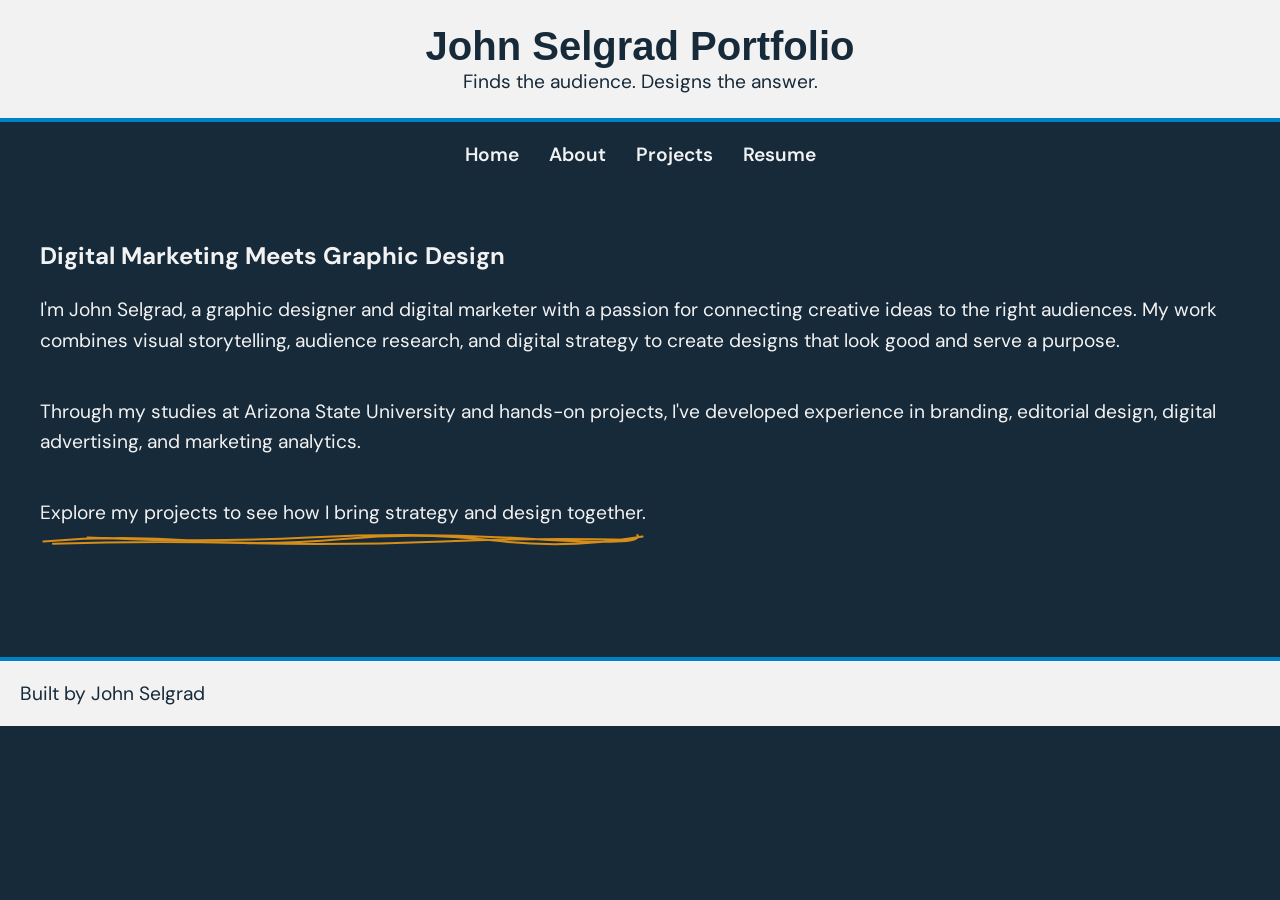
<file: index.html>
<!DOCTYPE html>
<html lang="en">
<head>
    <meta charset="UTF-8">
    <meta name="viewport" content="width=device-width, initial-scale=1.0">
    <link rel="stylesheet" href="styles.css">
    <title>John Selgrad Portfolio</title>
</head>
<body>
    <header>
        <h1>John Selgrad Portfolio</h1>
       <p>Finds the audience. Designs the answer.</p>
    </header>
    <nav>
        <ul>
            <li><a href="index.html">Home</a></li>
            <li><a href="about.html">About</a></li>
            <li><a href="projects.html">Projects</a></li>
            <li><a href="resume.html">Resume</a></li>
        </ul>
    </nav>
    <main>
        <h2>Digital Marketing Meets Graphic Design</h2>
        <p>I'm John Selgrad, a graphic designer and digital marketer with a passion for connecting creative ideas to the right audiences. My work combines visual storytelling, audience research, and digital strategy to create designs that look good and serve a purpose.</p>

        <p>Through my studies at Arizona State University and hands-on projects, I've developed experience in branding, editorial design, digital advertising, and marketing analytics.</p>

        <p class="scribble-text">
        Explore my projects to see how I bring strategy and design together.
       </p>
    </main>
    <footer>
        <p>Built by John Selgrad</p>   
    </footer>
</file>
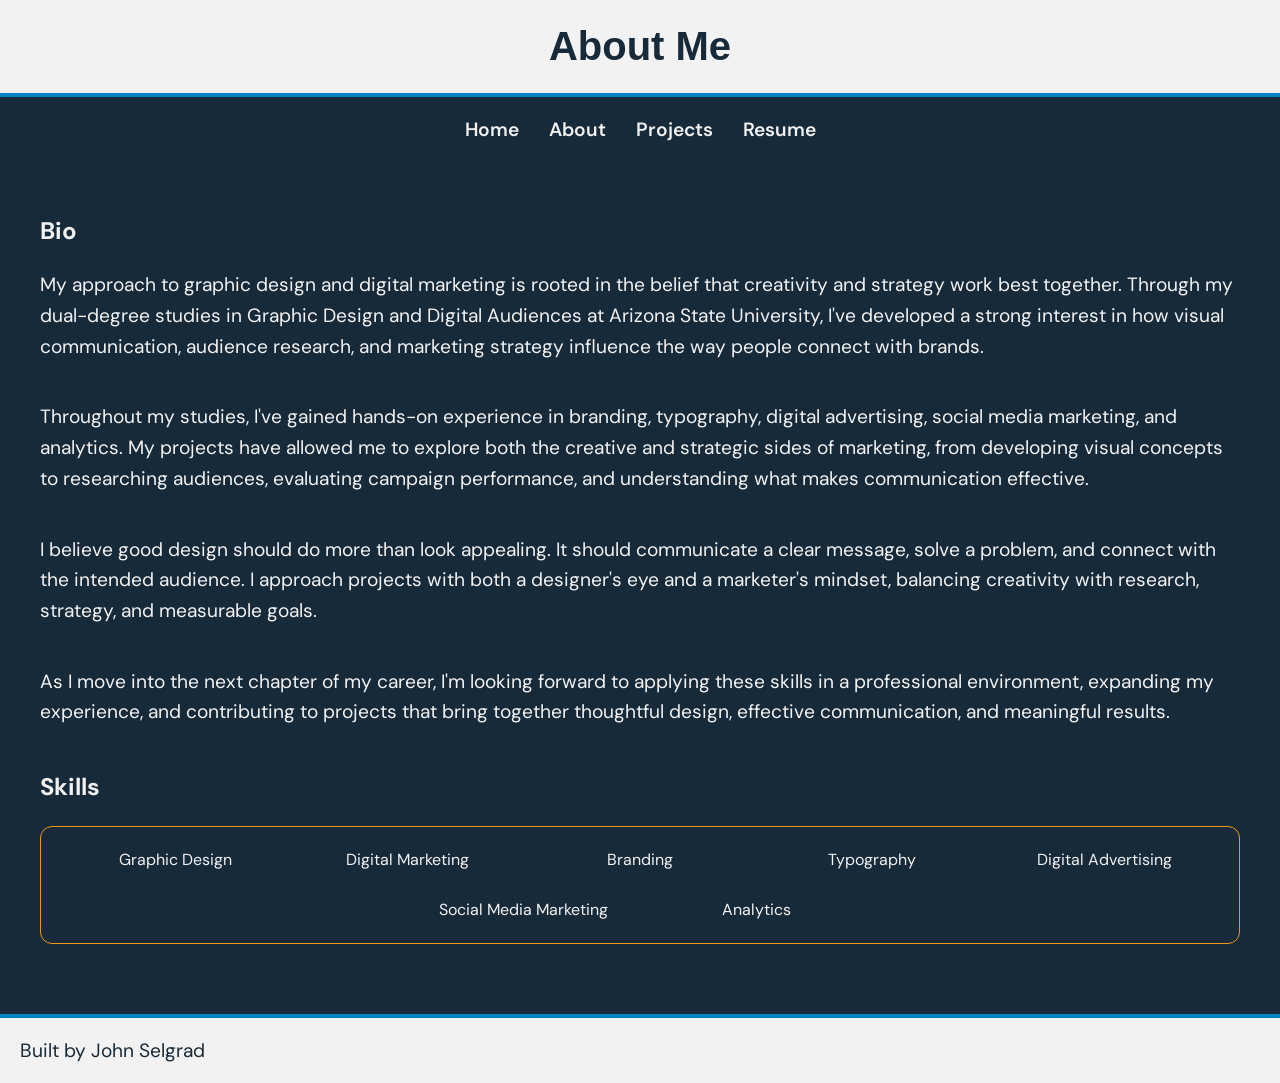
<file: about.html>
<!DOCTYPE html>
<html lang="en">
<head>
    <meta charset="UTF-8">
    <meta name="viewport" content="width=device-width, initial-scale=1.0">
    <link rel="stylesheet" href="styles.css">
    <title>About Me</title>
</head>
<body>
    <header>
        <h1>About Me</h1>
    </header>
<nav>
    <ul>
        <li><a href="index.html">Home</a></li>
        <li><a href="about.html">About</a></li>
        <li><a href="projects.html">Projects</a></li>
        <li><a href="resume.html">Resume</a></li>
    </ul>   
</nav>
<main>
    <h2>Bio</h2>
    <p>My approach to graphic design and digital marketing is rooted in the belief that creativity and strategy work best together. Through my dual-degree studies in Graphic Design and Digital Audiences at Arizona State University, I've developed a strong interest in how visual communication, audience research, and marketing strategy influence the way people connect with brands.</p>

<p>Throughout my studies, I've gained hands-on experience in branding, typography, digital advertising, social media marketing, and analytics. My projects have allowed me to explore both the creative and strategic sides of marketing, from developing visual concepts to researching audiences, evaluating campaign performance, and understanding what makes communication effective.</p>

<p>I believe good design should do more than look appealing. It should communicate a clear message, solve a problem, and connect with the intended audience. I approach projects with both a designer's eye and a marketer's mindset, balancing creativity with research, strategy, and measurable goals.</p>

<p>As I move into the next chapter of my career, I'm looking forward to applying these skills in a professional environment, expanding my experience, and contributing to projects that bring together thoughtful design, effective communication, and meaningful results.</p>
    <h2>Skills</h2>
    <ul class="skills-list">
        <li>Graphic Design</li>
        <li>Digital Marketing</li>
        <li>Branding</li>
        <li>Typography</li>
        <li>Digital Advertising</li>
        <li>Social Media Marketing</li>
        <li>Analytics</li>
    </ul>
</main>
<footer>
    <p>Built by John Selgrad</p>    
</footer>
</file>
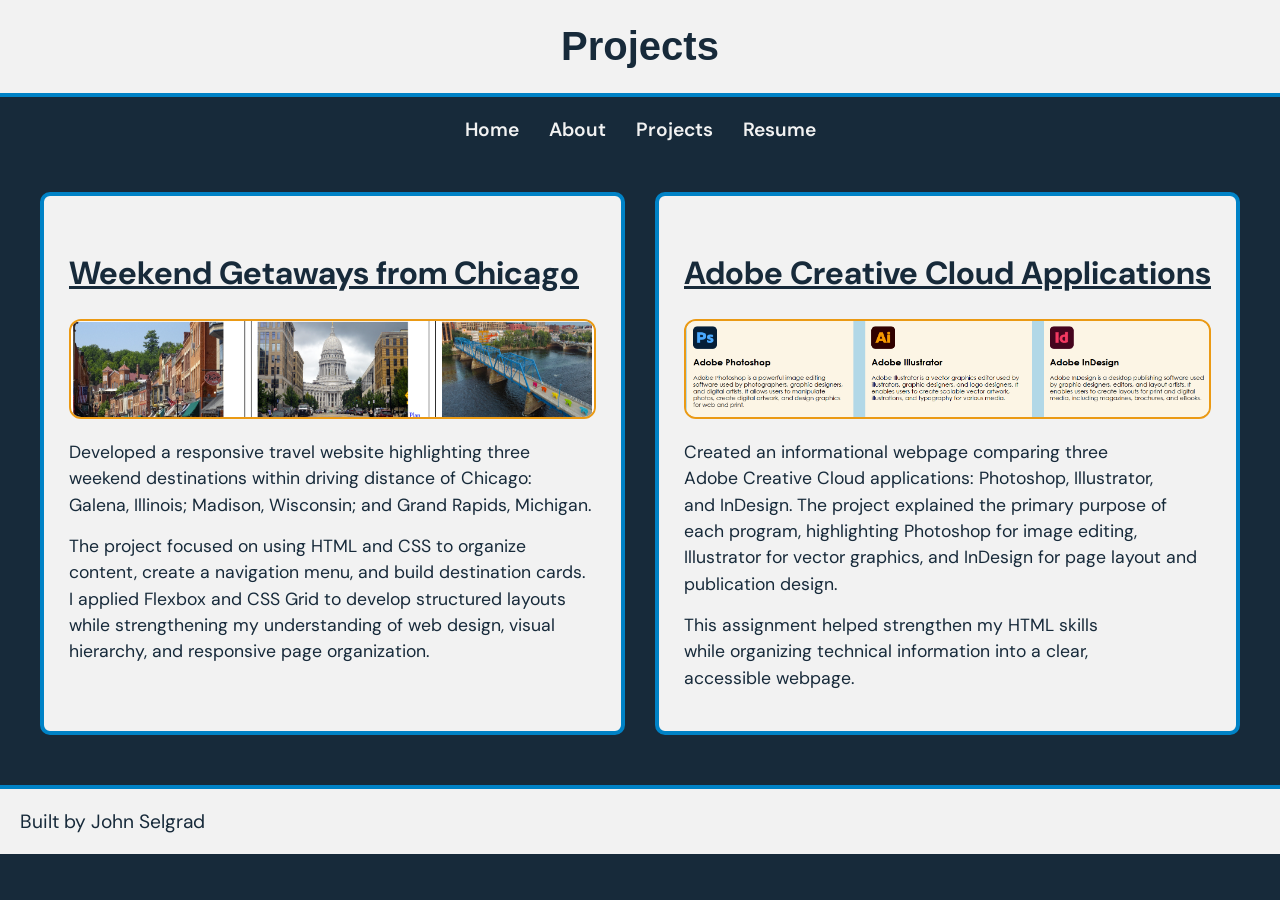
<file: projects.html>
<!DOCTYPE html>
<html lang="en">
<head>
    <meta charset="UTF-8">
    <meta name="viewport" content="width=device-width, initial-scale=1.0">
    <link rel="stylesheet" href="styles.css">
    <title>Projects</title>
</head>
<body>
    <header>
        <h1>Projects</h1>
    </header>
<nav>
    <ul>
        <li><a href="index.html">Home</a></li>
        <li><a href="about.html">About</a></li>
        <li><a href="projects.html">Projects</a></li>
        <li><a href="resume.html">Resume</a></li>
    </ul>   
</nav>
<main class="projects-grid">
    
  <section>
  <h2>
  <a href="https://jselgrad82.github.io/weekendgetawayChicago/"
     target="_blank"
     rel="noopener noreferrer">
    Weekend Getaways from Chicago
  </a>
</h2>

<img src="screenshots/chicagoweekend.png.png"
     alt="Weekend Getaways from Chicago"
     class="project-thumbnail">
        <p>Developed a responsive travel website highlighting three weekend destinations within driving distance of Chicago: Galena,&nbsp;Illinois; Madison, Wisconsin; and Grand&nbsp;Rapids, Michigan.</p>
        <p>The project focused on using HTML and CSS to organize content, create a navigation menu, and build destination cards. I&nbsp;applied Flexbox and CSS Grid to develop structured layouts while strengthening my understanding of web design, visual hierarchy, and responsive page organization.</p>
    </section>
    <section>
        <h2 style="color: #172a3a;">
            <a href="https://jselgrad82.github.io/SELGRAD-4-build/"
               target="_blank"
               rel="noopener noreferrer">
                Adobe Creative Cloud Applications
            </a>
        </h2>
        <img src="screenshots/adobe.png.png"
             alt="Adobe Creative Cloud Applications"
             class="project-thumbnail">
        <p>Created an informational webpage comparing three Adobe&nbsp;Creative Cloud applications: Photoshop, Illustrator, and&nbsp;InDesign. The project explained the primary purpose of each program, highlighting Photoshop for image editing, Illustrator for vector graphics, and InDesign for page layout and publication design. </p>
        <p>This assignment helped strengthen my HTML skills while organizing technical information into a clear, accessible webpage.</p>
    </section>
</main>
<footer>
    <p>Built by John Selgrad</p>    
</footer>
</file>
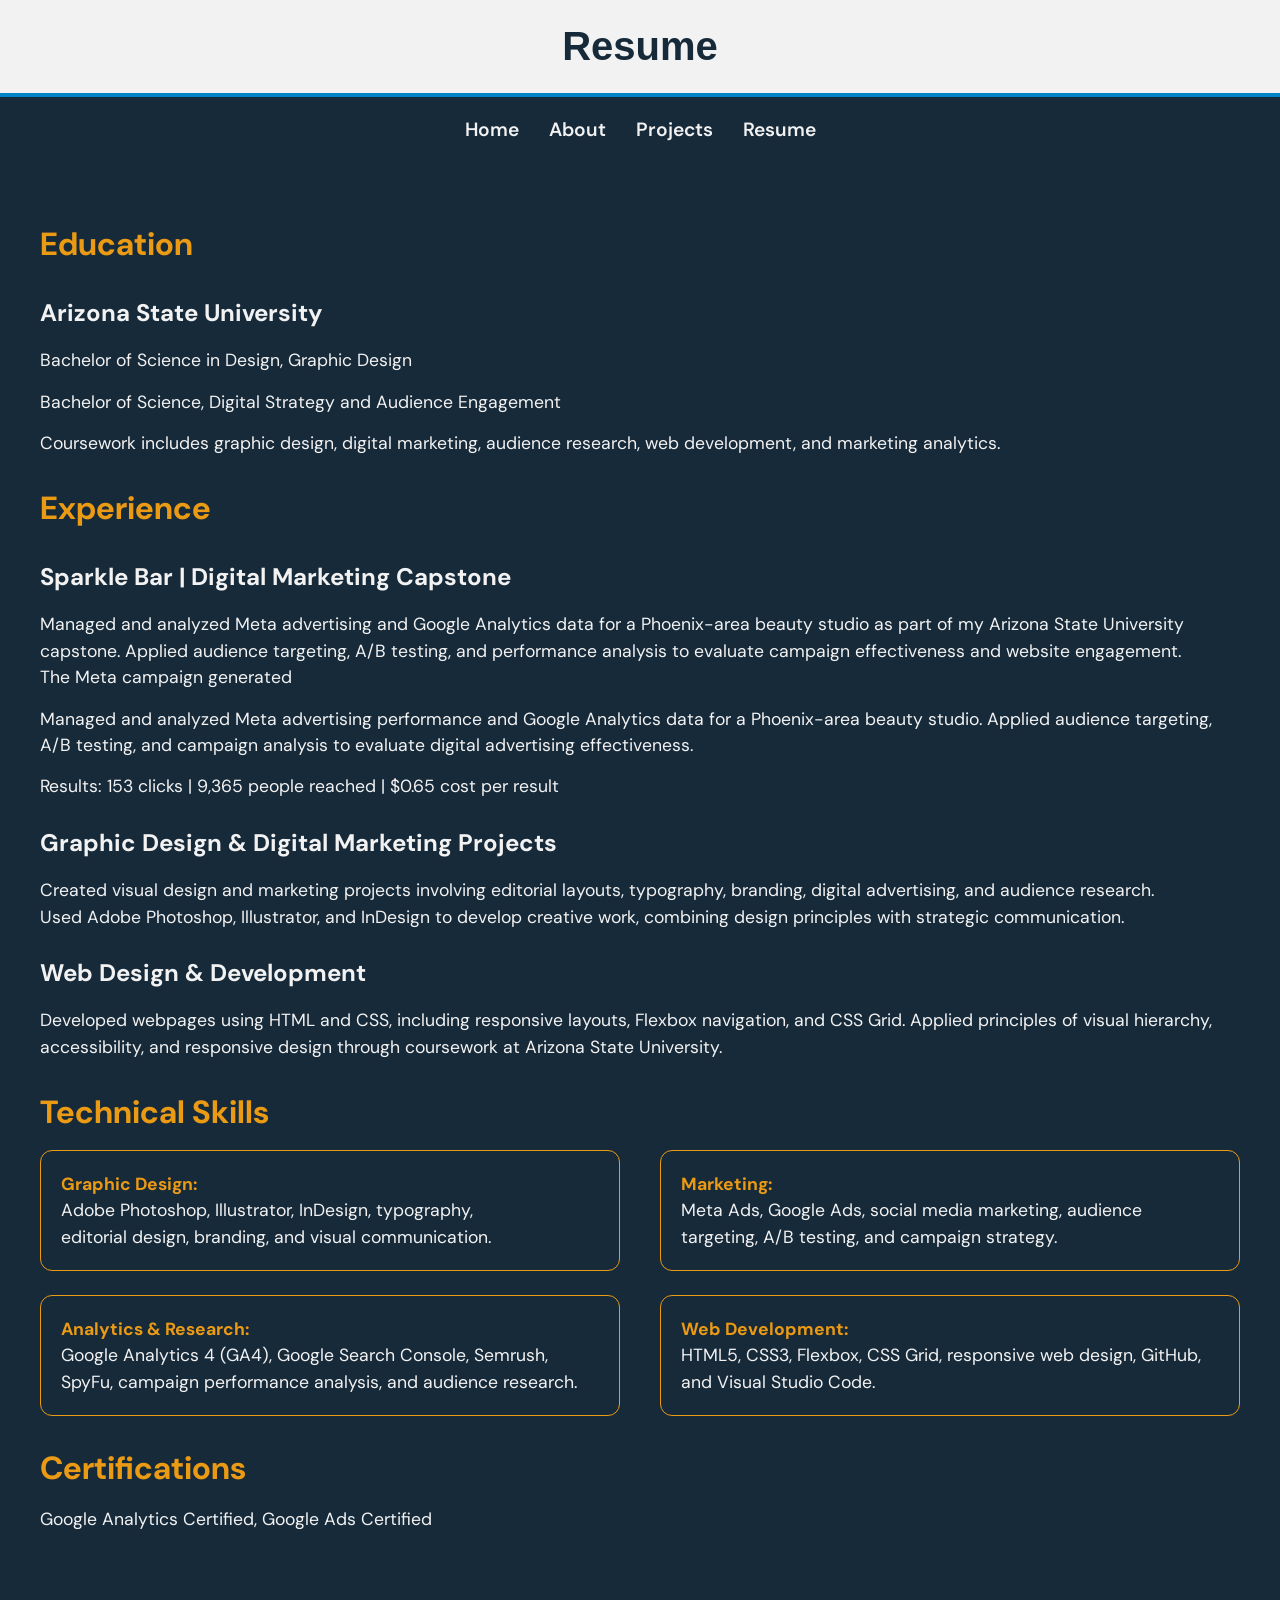
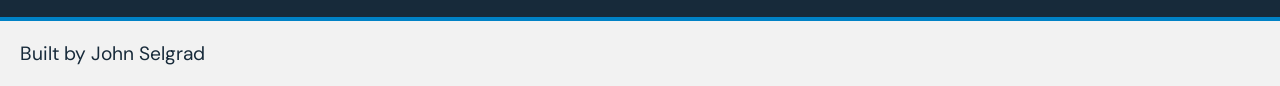
<file: resume.html>
<!DOCTYPE html>
<html lang="en">
<head>
    <meta charset="UTF-8">
    <meta name="viewport" content="width=device-width, initial-scale=1.0">
    <link rel="stylesheet" href="styles.css">
    <title>Resume</title>
</head>
<body>
    <header>
        <h1>Resume</h1>
    </header>
<nav>
    <ul>
        <li><a href="index.html">Home</a></li>
        <li><a href="about.html">About</a></li>
        <li><a href="projects.html">Projects</a></li>
        <li><a href="resume.html">Resume</a></li>
    </ul>   
</nav>
<main>
    <section>
        <h2>Education</h2>
        <h3>Arizona State University</h3>
        <p>Bachelor of Science in Design, Graphic Design</p>
        <p>Bachelor of Science, Digital Strategy and Audience Engagement</p>
        <p>Coursework includes graphic design, digital marketing, audience research, web development, and marketing analytics.</p>
    </section>
    <section>
        <h2>Experience</h2>
        <h3>Sparkle Bar | Digital Marketing Capstone</h3>
        <p>Managed and analyzed Meta advertising and Google Analytics data for a Phoenix-area beauty studio as part of my Arizona State University capstone. Applied audience targeting, A/B testing, and performance analysis to evaluate campaign effectiveness and website engagement. The&nbsp;Meta&nbsp;campaign generated 
        <p>Managed and analyzed Meta advertising performance and Google Analytics data for a Phoenix-area beauty studio. Applied audience targeting, A/B&nbsp;testing, and campaign analysis to evaluate digital advertising effectiveness.
        <p>Results: 153 clicks | 9,365 people reached | $0.65 cost per result</p>
        <h3>Graphic Design & Digital Marketing Projects</h3>
        <p>Created visual design and marketing projects involving editorial layouts, typography, branding, digital advertising, and audience research. Used&nbsp;Adobe Photoshop, Illustrator, and InDesign to develop creative work, combining design principles with strategic communication.</p>
        <h3>Web Design & Development</h3>
        <p>Developed webpages using HTML and CSS, including responsive layouts, Flexbox navigation, and CSS Grid. Applied principles of visual hierarchy, accessibility, and responsive design through coursework at Arizona State University.</p>
    </section>
    <section>
        <h2>Technical Skills</h2>
        <div class="skills-grid">
            <p><strong>Graphic Design:</strong><br> Adobe Photoshop, Illustrator, InDesign, typography, editorial&nbsp;design, branding, and visual communication.</p>

            <p><strong>Marketing:</strong><br> Meta Ads, Google Ads, social media marketing, audience targeting, A/B testing, and campaign strategy.</p>

            <p><strong>Analytics & Research:</strong><br> Google Analytics 4 (GA4), Google Search Console, Semrush, SpyFu, campaign performance analysis, and audience research.</p>

            <p><strong>Web Development:</strong><br> HTML5, CSS3, Flexbox, CSS Grid, responsive web design, GitHub, and Visual Studio Code.</p>
        </div>
    </section>
    <section>
        <h2>Certifications</h2>
        <p>Google Analytics Certified, Google Ads Certified</p>
    </section>
</main>
<footer>
    <p>Built by John Selgrad</p>    
</footer>
</file>
<file: styles.css>
@import url('https://fonts.googleapis.com/css2?family=DM+Sans:ital,opsz,wght@0,9..40,100..1000;1,9..40,100..1000&display=swap');
@import url('https://fonts.googleapis.com/css2?family=BBH+Bartle&family=DM+Sans:ital,opsz,wght@0,9..40,100..1000;1,9..40,100..1000&display=swap');
/* CSS by John Selgrad */   
/*Color Palette:  
sky=##0082c6
orangey=##eb9a14
ink=##172a3a
sun=##ffcc00
clay=##f2f2f2
*/  

/*GLOBAL (base) MOBILE FIRST*/

body {
    font-family: 'DM Sans', sans-serif;
    color: #f2f2f2;
    background-color: #172a3a;
    margin: 0;
    padding: 0;
}
header {
    background-color: #f2f2f2;
    color: #172a3a;
    padding: 24px;
    text-align: center;
    border-bottom: 4px solid #0082c6;
}
ul {
    display: flex;
    padding: 20px;
    gap: 30px;
    margin: 0;
    justify-content: center;
    list-style-type: none;
}   

.skills-list {
   display: flex;
   flex-wrap: wrap;
   justify-content: center;
   gap: 24px;
   border: 1px solid #eb9a14;
   border-radius: 12px;
   padding: 20px;
   list-style: none;
}

.skills-list li {
   flex: 0 0 18%;
   text-align: center;
}
h1 {
    font-family: 'BBH Bartle', sans-serif;
    font-size: 2.5rem;
    margin: 0;
}
p {
    font-family: 'DM Sans', sans-serif;
    font-size: 1.2rem;
    margin: 0;
}
nav a {
    color: #f2f2f2;
    text-decoration: none;
    font-weight: 600;
    font-size: 1.2rem;
}
nav a:hover {
    color:#eb9a14;
} 
main {
    padding: 30px;
    margin: 0 auto;     
    max-width: 1200px;
    line-height: 1.6;
    margin-bottom: 40px;
}  
main p {
    margin-bottom: 40px;
}
footer {
    background-color: #f2f2f2;
    color: #172a3a;
    text-align: left;
    padding: 20px;
    border-top: 4px solid #0082c6;
}
.projects-grid {
    display: grid;
    grid-template-columns: 1fr;
    gap: 30px;
    text-wrap: pretty;
}
@media (min-width: 768px) {
    .projects-grid {
     grid-template-columns: repeat(2, 1fr);
    }
}
.projects-grid section {
    background-color: #f2f2f2;
    color: #172a3a;
    padding: 25px;
    border-radius: 10px;
    border: 4px solid #0082c6;
}
.projects-grid{
    margin-bottom: 20px;
}
h3{
    font-size: 1.5rem;
    font-weight: 700;
    margin-bottom: 15px;
}
section p {
    font-size: 1.1rem;
    line-height: 1.5;
    margin-bottom: 15px;
}
.skills-grid {
    display: grid;
    grid-template-columns: repeat(2,1fr);
    gap: 24px 40px;
    text-wrap: pretty;
    font-weight: 400;
    font-size: 1.2rem;
}
.skills strong {
    font-weight: 700;
}
section h2 {
    margin-bottom: 12px;
}
section h2+ p {
    margin-top: 0px;
}
.certifications {
   padding-top: 0px;
}
.certifications h2 {
    margin: 0 0 10px 0 ;
}
.certifications p {
    margin: 0px;
    padding: 0px;
}
@media (max-width: 600px) {
    .skills-grid {
     grid-template-columns: 1fr;
    }
}
.skills-grid p {
    border: 1px solid #eb9a14;
    border-radius: 12px;
    margin: 0px;
    padding: 20px;
}
main section h2 {
    color: #eb9a14;
    font-size: 2.0rem;
}
.skills-grid p strong {
    color: #eb9a14;
}
main.project-grid section h2,
main.project-grid section h3 {
    color: #172a3a;
}
.projects-grid section h2 a {
    color: #172a3a;
}
.projects-grid section h2 a:hover {
    color: #0082c6;
}
.projects-grid section {
  min-width: 0;
}

.projects-grid .project-thumbnail {
  display: block;
  width: 100%;
  height: 100px;
  object-fit: fill;
  border: 2px solid #eb9a14;
  border-radius: 12px;
  box-sizing: border-box;
  margin: 20px 0;
}

@media (max-width: 700px) {
  .projects-grid {
    grid-template-columns: 1fr;
  }
  header h1 {
  font-size: clamp(1.5rem, 7vw, 3rem);
  max-width: 100%;
  overflow-wrap: break-word;
}
.skills-list {
  display: grid;
  grid-template-columns: repeat(2, minmax(0, 1fr));
  gap: 18px 12px;
  padding: 20px 12px;
  justify-items: center;
}
.skills-list li:last-child {
  grid-column: 1 / -1;
  justify-self: center;
}

.skills-list li {
  width: 100%;
  flex: none;
  text-align: center;
}

header {
  padding: 20px;
  box-sizing: border-box;
}
}
.scribble-text {
  position: relative;
  display: table;
  padding-bottom: 18px;
}
.scribble-text::after {
  content: "";
  display: block;
  position: absolute;
  left: 0;
  bottom: 0;
  width: 100%;
  height: 16px;
  background: url("data:image/svg+xml,%3Csvg xmlns='http://www.w3.org/2000/svg' viewBox='0 0 700 20' preserveAspectRatio='none'%3E%3Cpath d='M4 13 Q90 5 175 12 T350 10 T525 12 T696 7 M15 16 Q120 12 235 15 T465 13 T680 11 M55 8 Q180 15 310 8 T570 10 T690 5' fill='none' stroke='%23eb9a14' stroke-width='2.5' stroke-linecap='round' opacity='.9'/%3E%3C/svg%3E") center / 100% 100% no-repeat;
}
</file>
